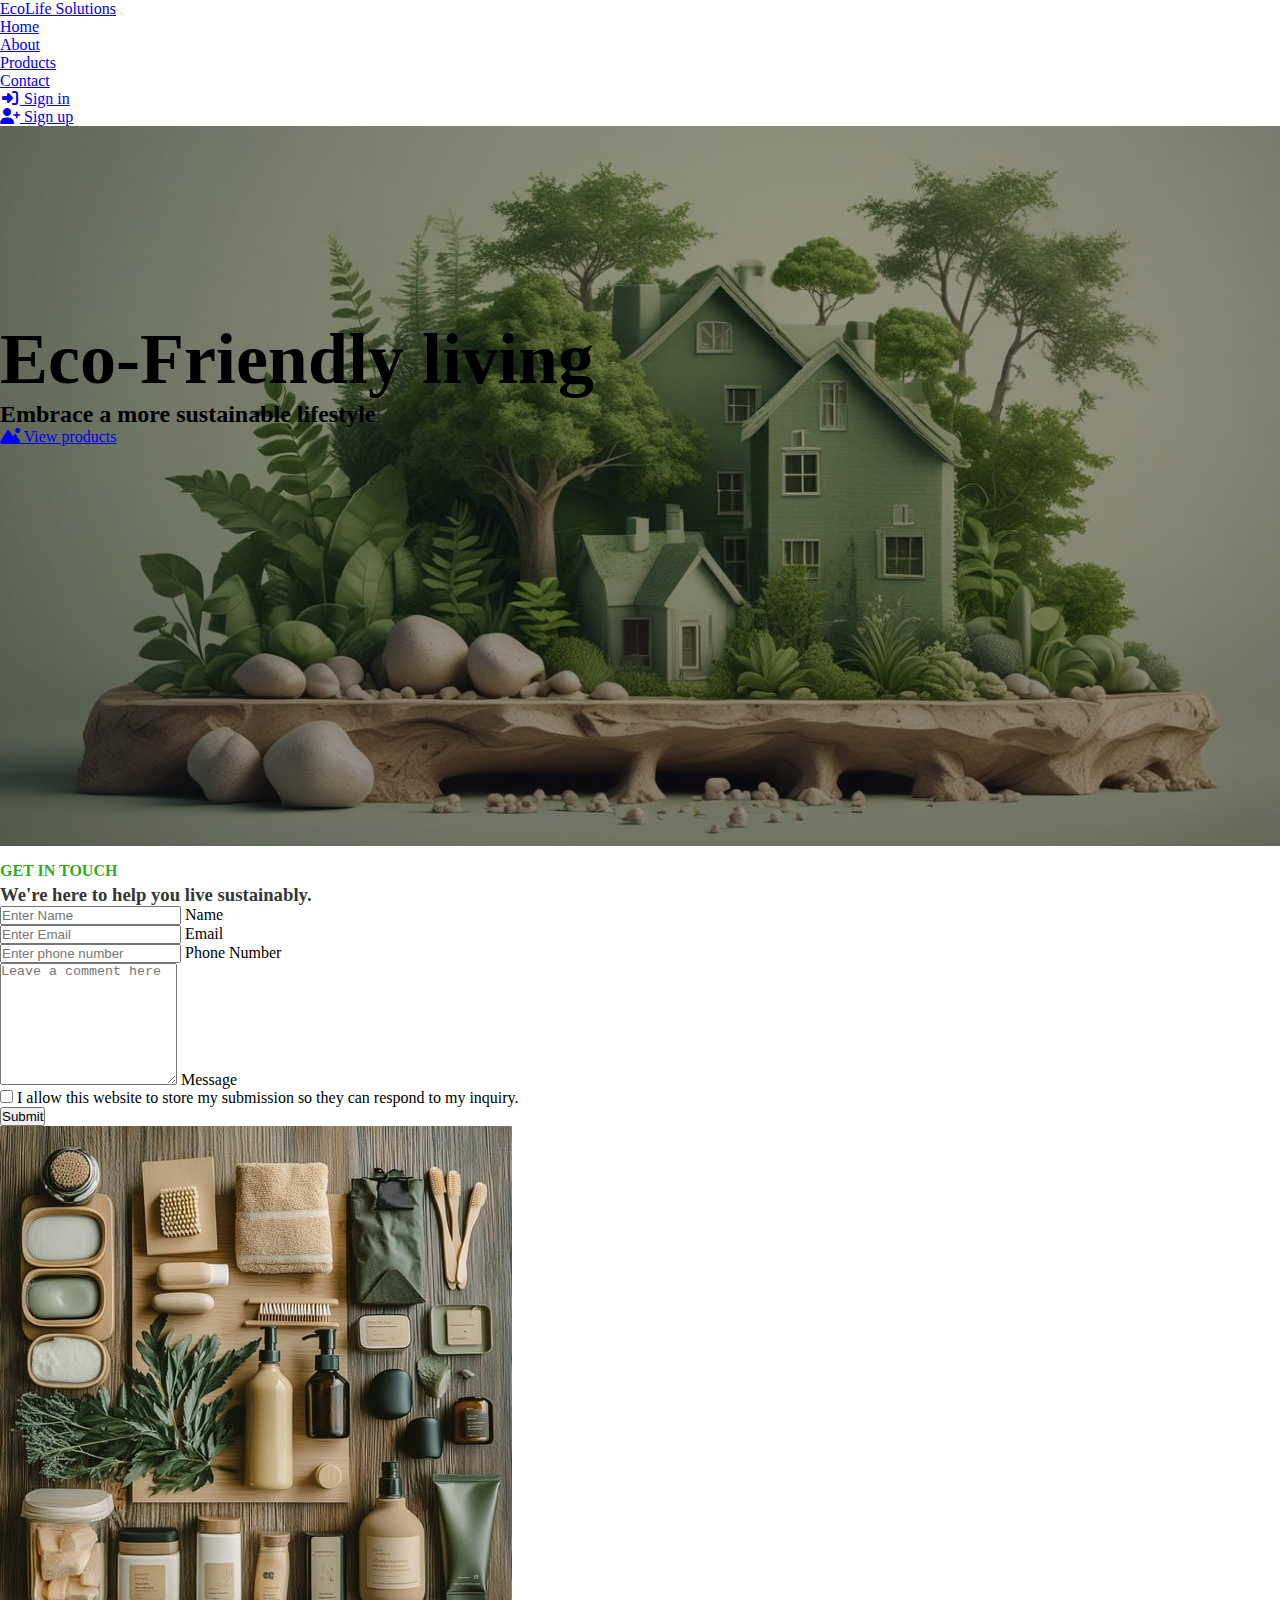
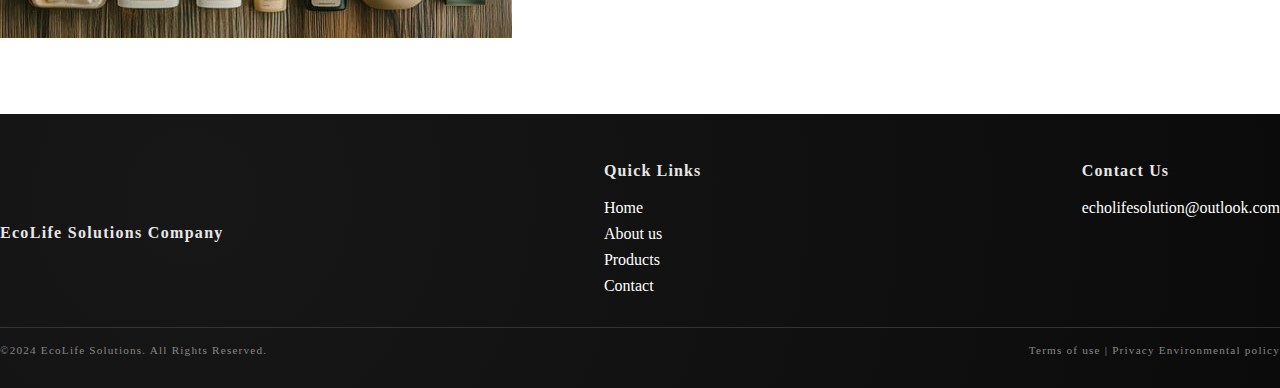
<file: EcoLife/index.html>
<!doctype html>
<html lang="en">

<head>
    <!-- Required meta tags -->
    <meta charset="utf-8">
    <meta name="viewport" content="width=device-width, initial-scale=1">

    <!-- Bootstrap CSS -->
    <link href="https://cdn.jsdelivr.net/npm/bootstrap@5.0.2/dist/css/bootstrap.min.css" rel="stylesheet" integrity="sha384-EVSTQN3/azprG1Anm3QDgpJLIm9Nao0Yz1ztcQTwFspd3yD65VohhpuuCOmLASjC" crossorigin="anonymous">

    <!-- style css -->
    <link rel="stylesheet" href="assets/style.css">

    <!-- fortawesome css -->
    <link rel="stylesheet" href="https://cdnjs.cloudflare.com/ajax/libs/font-awesome/6.7.2/css/all.min.css">


    <title>Eco-Friendly Products for a Sustainable Future</title>

</head>

<body>

    <!-- navbar section -->
    <nav class="navbar navbar-expand-lg navbar-light" style="background-color: #fff">
        <div class="container">
            <a class="navbar-brand" href="index.html" style="font-family: ui-monospace;">EcoLife Solutions</a>
            <button class="navbar-toggler" type="button" data-bs-toggle="collapse" data-bs-target="#navbarSupportedContent" aria-controls="navbarSupportedContent" aria-expanded="false" aria-label="Toggle navigation">
                <span class="navbar-toggler-icon"></span>
            </button>
            <div class="collapse navbar-collapse justify-content-end" id="navbarSupportedContent">
                <ul class="navbar-nav mb-2 mb-lg-0">
                    <li class="nav-item">
                        <a class="nav-link active" aria-current="page" href="index.html"> Home</a>
                    </li>
                    <li class="nav-item">
                        <a class="nav-link" href="about-us.html"> About</a>
                    </li>
                    <li class="nav-item">
                        <a class="nav-link" href="products.html"> Products</a>
                    </li>
                    <li class="nav-item">
                        <a class="nav-link" href="#contact-us"> Contact</a>
                    </li>
                    <li class="nav-item mb-2 ms-lg-3 mb-lg-0 d-inline-flex d-lg-flex">
                        <a class="nav-link btn-sm btn-primary text-white p-2" href="sign-in.html"><i class="fa-solid fa-right-to-bracket fa-fw"></i> Sign in</a>
                    </li>
                    <li class="nav-item ms-lg-2 d-inline-flex d-lg-flex">
                        <a class="nav-link nav-link btn-sm btn-success text-white p-2" href="sign-up.html"><i class="fa-solid fa-user-plus fa-fw"></i> Sign up</a>
                    </li>

                </ul>

            </div>
        </div>
    </nav>

    <!-- banner -->
    <section id="banner">
        <div class="content">
            <div class="container">
                <h1 class="text-white">Eco-Friendly living</h1>
                <p class="leader text-white">Embrace a more sustainable lifestyle</p>
                <a href="products.html" type="button" class="btn btn-success btn-lg"><i class="fa-solid fa-mountain-sun fa-fw"></i> View products</a>
            </div>
        </div>
    </section>


    <!-- contact us -->
    <section id="contact-us">
        <div class="container">
            <div class="row">
                <div class="col-lg-6">
                    <div class="form">
                        <form class="form">
                            <h3 class="title">GET IN TOUCH</h3>
                            <div class="desc">
                                <h3>We're here to help you live sustainably.</h3>
                            </div>
                            <div class="form-floating mb-3 mt-3">
                                <input class="form-control" type="text" id="name" name="name" placeholder="Enter Name">
                                <label for="name"> Name</label>
                            </div>
                            <div class="form-floating mb-3">
                                <input class="form-control" type="email" id="email" name="email" placeholder="Enter Email">
                                <label for="email">Email</label>
                            </div>
                            <div class="form-floating mb-3">
                                <input class="form-control" type="text" id="phone" name="phone" placeholder="Enter phone number">
                                <label for="phone">Phone Number</label>
                            </div>
                            <div class="form-floating mb-3">
                                <textarea class="form-control" placeholder="Leave a comment here" id="message" style="height: 120px"></textarea>
                                <label for="message">Message</label>
                            </div>
                            <div class="form-floating mb-3">
                                <div class="custom-control custom-checkbox">
                                    <input class="custom-control-input" id="customCheck1" type="checkbox">
                                    <label class="custom-control-label" style="font-family: ui-monospace;" for="customCheck1">I allow this website to store my submission so they can respond to my inquiry.</label>
                                </div>
                            </div>
                            <div class="form-group">
                                <button class="btn btn-success d-block w-100" type="submit">Submit</button>
                            </div>
                        </form>
                    </div>
                </div>
                <div class="col-6 p-0 m-0 mt-3 col-6 d-none d-lg-block">
                    <div class="image float-end">
                        <img src="images/eco-friendly-bathroom-essentials-stockcake.jpg" class="img-fluid" alt="alt image">
                    </div>
                </div>
            </div>
        </div>
    </section>

    <!-- footer section -->
    <section id='footer'>
        <div class="container">
            <div class="wrapper">
                <div class="title">
                    <h4>EcoLife Solutions Company</h4>
                </div>
                <div class="links">
                    <h4>Quick Links</h4>
                    <ul>
                        <li><a href="index.html#banner">Home</a></li>
                        <li><a href="about-us.html#about">About us</a></li>
                        <li><a href="products.html#products">Products</a></li>
                        <li><a href="index.html#contact-us">Contact</a></li>
                    </ul>
                </div>
                <div class="contact text-center">
                    <h4>Contact Us</h4>
                    <a href="mailto:rockguardtool@outlook.com">echolifesolution@outlook.com</a>
                </div>
            </div>
            <hr />
            <div class="info">
                <div class="copy">
                    <span>©2024 EcoLife Solutions. All Rights Reserved.</span>
                </div>
                <div class="terms">
                    <span>Terms of use | Privacy Environmental policy</span>
                </div>
            </div>

        </div>

    </section>

    <!-- Option 1: Bootstrap Bundle with Popper -->
    <script src="https://cdn.jsdelivr.net/npm/bootstrap@5.0.2/dist/js/bootstrap.bundle.min.js" integrity="sha384-MrcW6ZMFYlzcLA8Nl+NtUVF0sA7MsXsP1UyJoMp4YLEuNSfAP+JcXn/tWtIaxVXM" crossorigin="anonymous"></script>

</body>

</html>
</file>
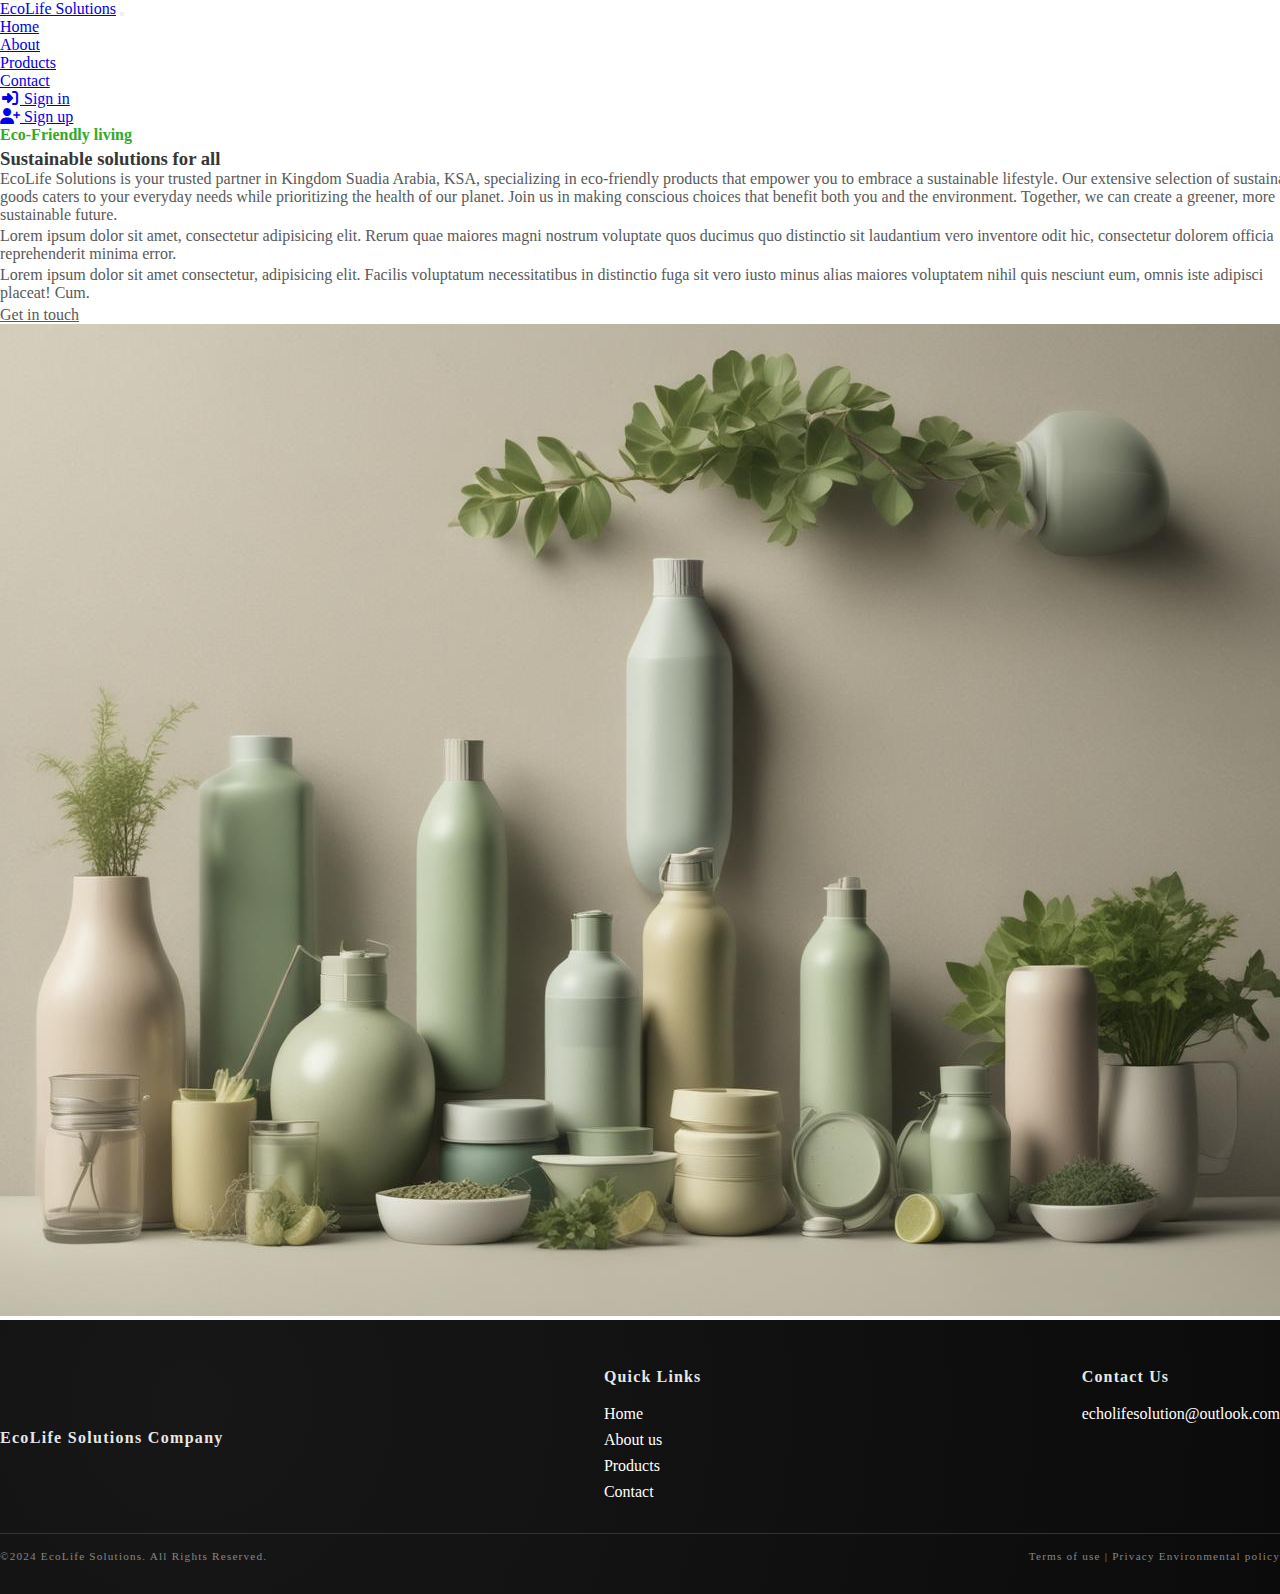
<file: EcoLife/about-us.html>
<!doctype html>
<html lang="en">

<head>
    <!-- Required meta tags -->
    <meta charset="utf-8">
    <meta name="viewport" content="width=device-width, initial-scale=1">

    <!-- Bootstrap CSS -->
    <link href="https://cdn.jsdelivr.net/npm/bootstrap@5.0.2/dist/css/bootstrap.min.css" rel="stylesheet" integrity="sha384-EVSTQN3/azprG1Anm3QDgpJLIm9Nao0Yz1ztcQTwFspd3yD65VohhpuuCOmLASjC" crossorigin="anonymous">
    <!-- <link rel="stylesheet" href="../assets/bootstrap.min.css"> -->
    <!-- <link rel="stylesheet" href="bootstrap.min.css"> -->
    <!-- style css -->
    <link rel="stylesheet" href="assets/style.css">
    <!-- fortawesome css -->
    <link rel="stylesheet" href="https://cdnjs.cloudflare.com/ajax/libs/font-awesome/6.7.2/css/all.min.css">
    <title>Eco-Friendly Products for a Sustainable Future</title>

</head>

<body>

    <!-- navbar -->
    <nav class="navbar navbar-expand-lg navbar-light" style="background-color: #fff">
        <div class="container">
            <a class="navbar-brand" href="index.html" style="font-family: ui-monospace;">EcoLife Solutions</a>
            <button class="navbar-toggler" type="button" data-bs-toggle="collapse" data-bs-target="#navbarSupportedContent" aria-controls="navbarSupportedContent" aria-expanded="false" aria-label="Toggle navigation">
                <span class="navbar-toggler-icon"></span>
            </button>
            <div class="collapse navbar-collapse justify-content-end" id="navbarSupportedContent">
                <ul class="navbar-nav mb-2 mb-lg-0">
                    <li class="nav-item">
                        <a class="nav-link" aria-current="page" href="index.html"> Home</a>
                    </li>
                    <li class="nav-item">
                        <a class="nav-link active" href="about-us.html"> About</a>
                    </li>
                    <li class="nav-item">
                        <a class="nav-link" href="products.html"> Products</a>
                    </li>
                    <li class="nav-item">
                        <a class="nav-link" href="index.html#contact-us"> Contact</a>
                    </li>
                    <li class="nav-item mb-2 ms-lg-3 mb-lg-0 d-inline-flex d-lg-flex">
                        <a class="nav-link btn-sm btn-primary text-white p-2" href="sign-in.html"><i class="fa-solid fa-right-to-bracket fa-fw"></i> Sign in</a>
                    </li>
                    <li class="nav-item ms-lg-2 d-inline-flex d-lg-flex">
                        <a class="nav-link nav-link btn-sm btn-success text-white p-2" href="sign-up.html"><i class="fa-solid fa-user-plus fa-fw"></i> Sign up</a>
                    </li>

                </ul>

            </div>
        </div>
    </nav>

    <!-- About us -->
    <section id="about">
        <div class="container">
            <div class="main">
                <div class="row">
                    <div class="col-lg-6">
                        <div class="content">
                            <span>Eco-Friendly living</span>
                            <h3>Sustainable solutions for all</h3>
                            <p>EcoLife Solutions is your trusted partner in Kingdom Suadia Arabia, KSA, specializing in eco-friendly products that empower you to embrace a sustainable lifestyle. Our extensive selection of sustainable goods caters to your
                                everyday needs while prioritizing the health of our planet. Join us in making conscious choices that benefit both you and the environment. Together, we can create a greener, more sustainable future.</p>
                            <p class="mt-2">Lorem ipsum dolor sit amet, consectetur adipisicing elit. Rerum quae maiores magni nostrum voluptate quos ducimus quo distinctio sit laudantium vero inventore odit hic, consectetur dolorem officia reprehenderit minima error.</p>
                            <p class="mt-4">Lorem ipsum dolor sit amet consectetur, adipisicing elit. Facilis voluptatum necessitatibus in distinctio fuga sit vero iusto minus alias maiores voluptatem nihil quis nesciunt eum, omnis iste adipisci placeat! Cum.</p>
                            <a href="index.html#contact-us" class="">Get in touch</a>
                        </div>
                    </div>
                    <div class="col-6 d-none d-lg-block">
                        <div class="image">
                            <img src="images/hero_image.jpeg" class="img-fluid" alt="alt image">
                        </div>
                    </div>
                </div>

            </div>
        </div>
    </section>


    <!-- footer section -->
    <section id='footer'>
        <div class="container">
            <div class="wrapper">
                <div class="title">
                    <h4>EcoLife Solutions Company</h4>
                </div>
                <div class="links">
                    <h4>Quick Links</h4>
                    <ul>
                        <li><a href="index.html#banner">Home</a></li>
                        <li><a href="about-us.html#about">About us</a></li>
                        <li><a href="products.html#products">Products</a></li>
                        <li><a href="index.html#contact-us">Contact</a></li>
                    </ul>
                </div>
                <div class="contact text-center">
                    <h4>Contact Us</h4>
                    <a href="mailto:rockguardtool@outlook.com">echolifesolution@outlook.com</a>
                </div>
            </div>
            <hr />
            <div class="info">
                <div class="copy">
                    <span>©2024 EcoLife Solutions. All Rights Reserved.</span>
                </div>
                <div class="terms">
                    <span>Terms of use | Privacy Environmental policy</span>
                </div>
            </div>

        </div>

    </section>

    <!-- Option 1: Bootstrap Bundle with Popper -->
    <script src="https://cdn.jsdelivr.net/npm/bootstrap@5.0.2/dist/js/bootstrap.bundle.min.js" integrity="sha384-MrcW6ZMFYlzcLA8Nl+NtUVF0sA7MsXsP1UyJoMp4YLEuNSfAP+JcXn/tWtIaxVXM" crossorigin="anonymous"></script>

</body>

</html>
</file>
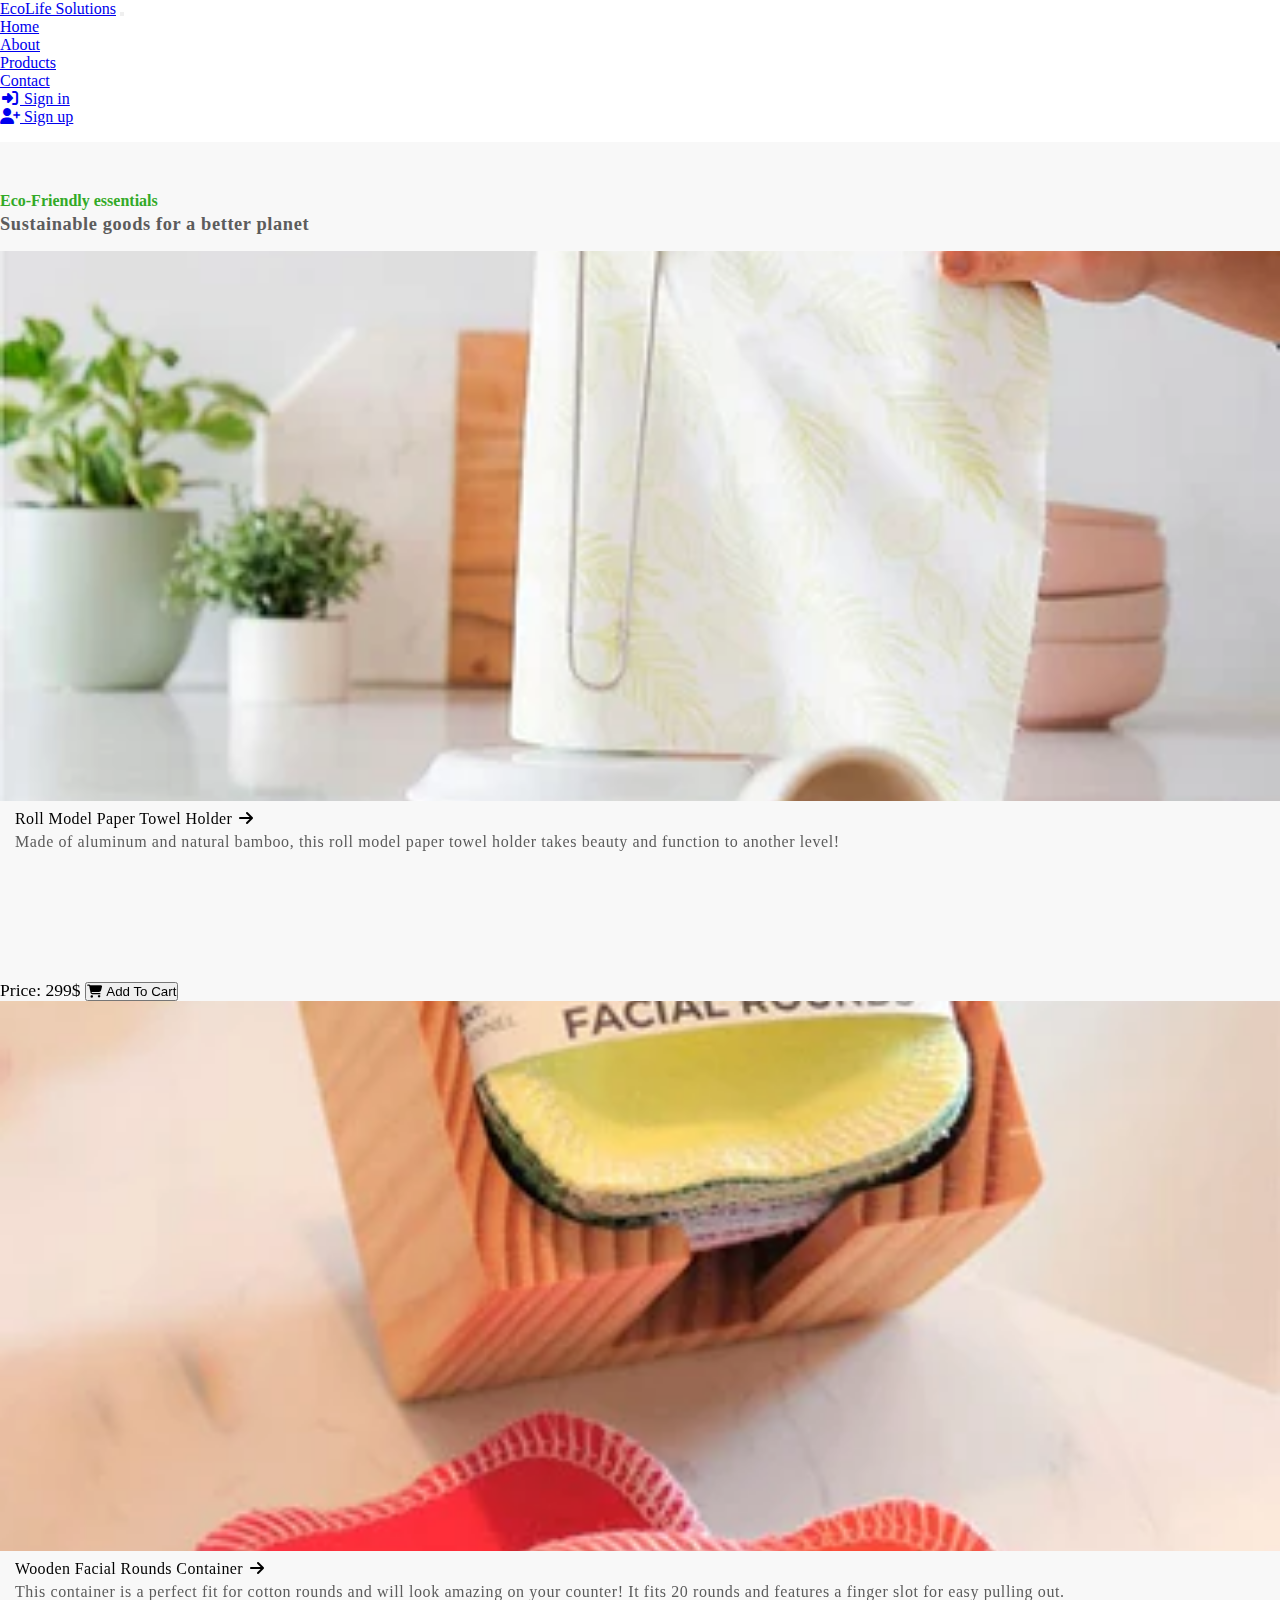
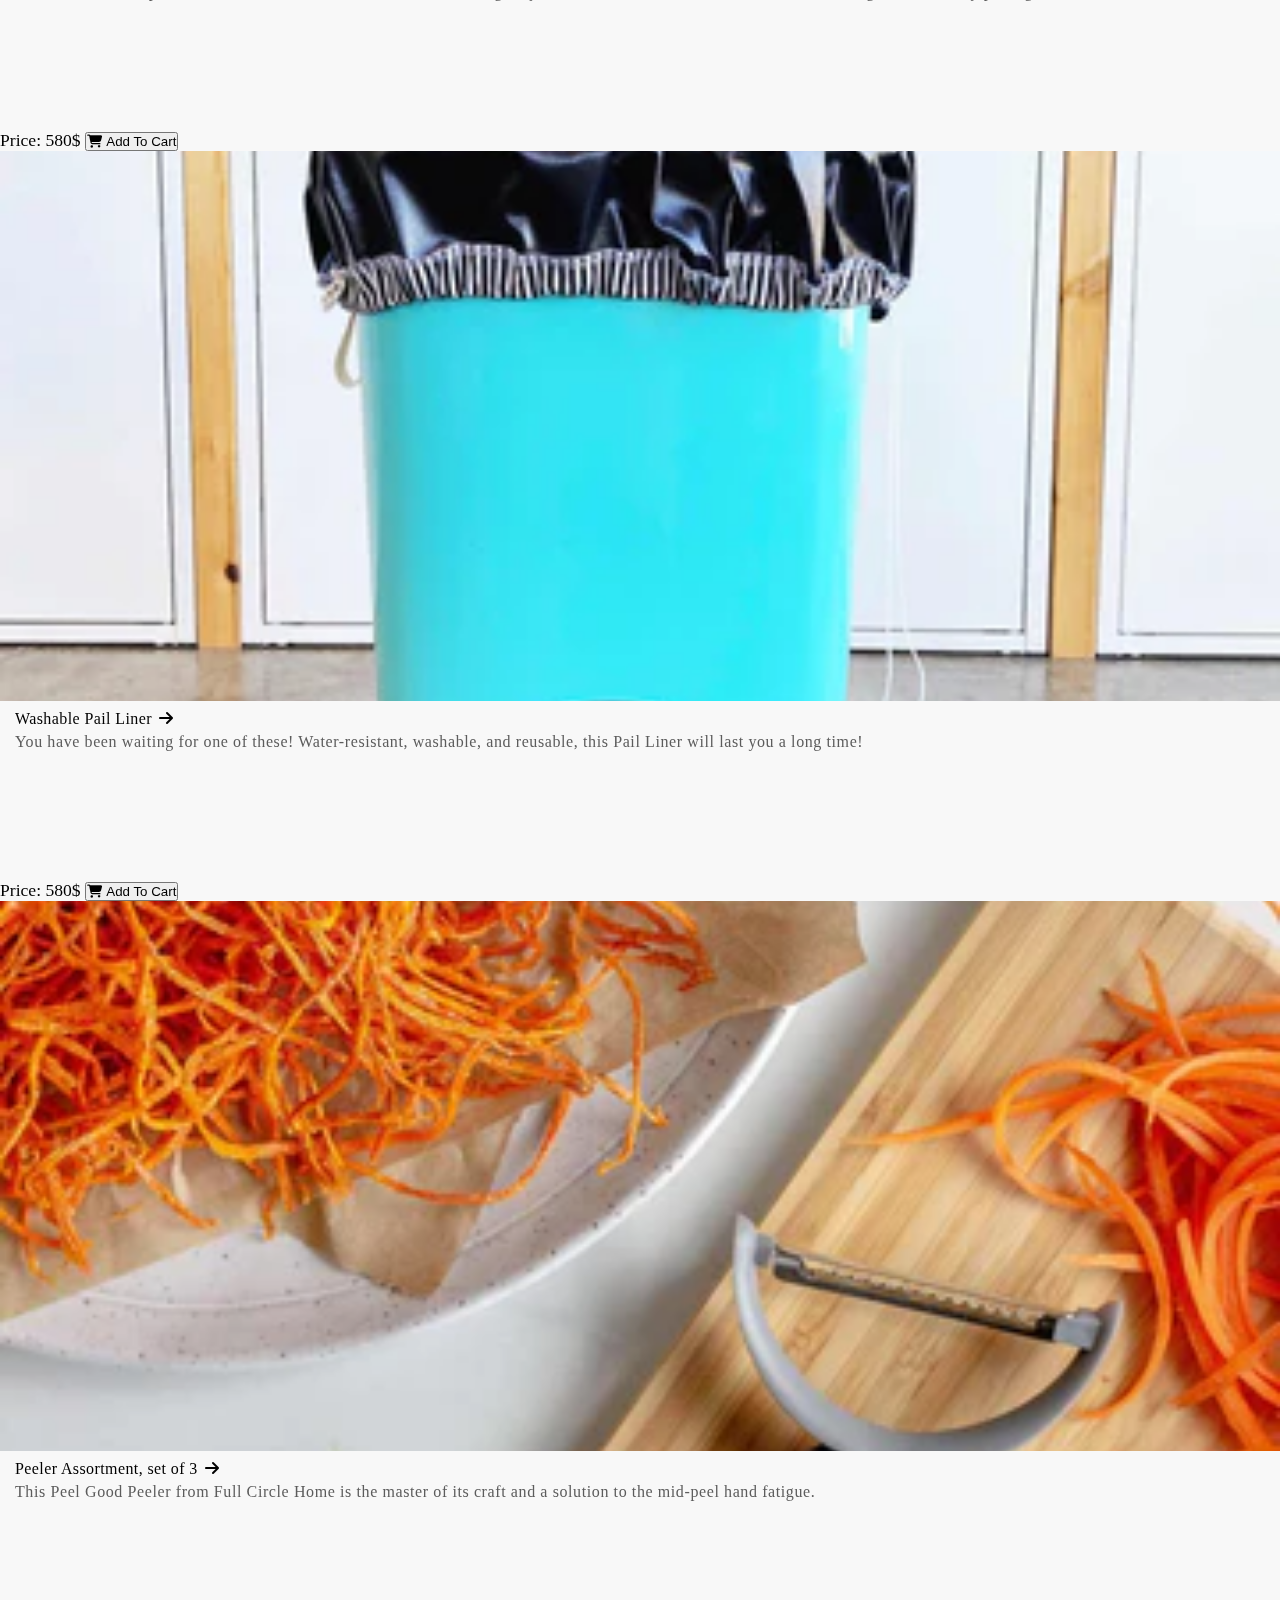
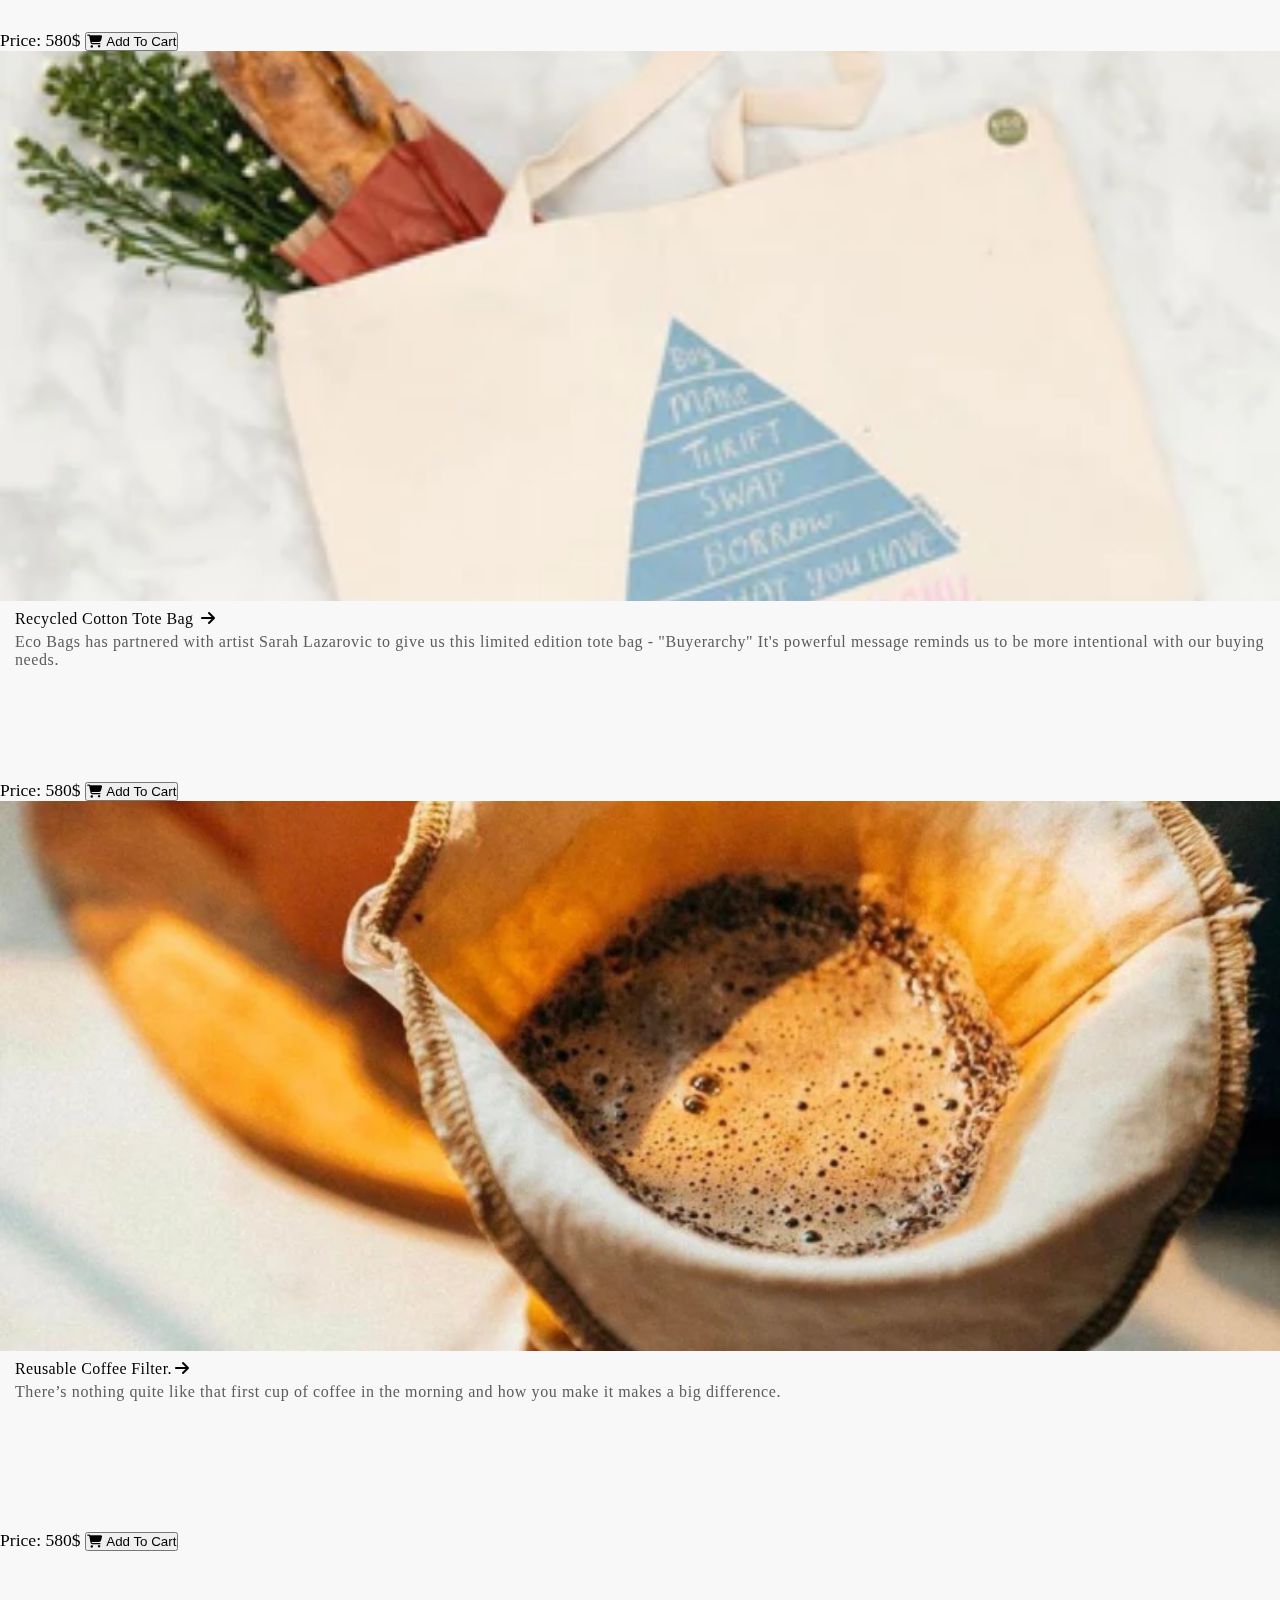
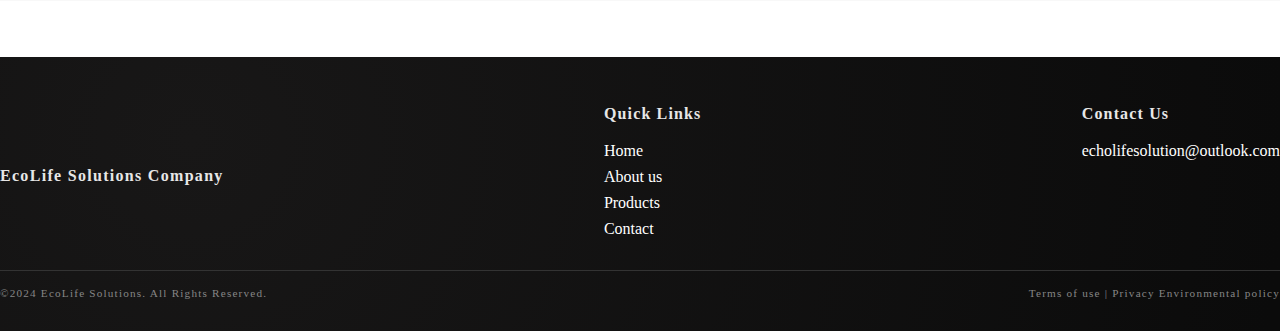
<file: EcoLife/products.html>
<!doctype html>
<html lang="en">

<head>
    <!-- Required meta tags -->
    <meta charset="utf-8">
    <meta name="viewport" content="width=device-width, initial-scale=1">

    <!-- Bootstrap CSS -->
    <link href="https://cdn.jsdelivr.net/npm/bootstrap@5.0.2/dist/css/bootstrap.min.css" rel="stylesheet" integrity="sha384-EVSTQN3/azprG1Anm3QDgpJLIm9Nao0Yz1ztcQTwFspd3yD65VohhpuuCOmLASjC" crossorigin="anonymous">
    <!-- <link rel="stylesheet" href="../assets/bootstrap.min.css"> -->
    <!-- <link rel="stylesheet" href="bootstrap.min.css"> -->
    <!-- style css -->
    <link rel="stylesheet" href="assets/style.css">
    <!-- fortawesome css -->
    <link rel="stylesheet" href="https://cdnjs.cloudflare.com/ajax/libs/font-awesome/6.7.2/css/all.min.css">
    <title>Eco-Friendly Products for a Sustainable Future</title>

</head>

<body>

    <!-- navbar -->
    <nav class="navbar navbar-expand-lg navbar-light" style="background-color: #fff">
        <div class="container">
            <a class="navbar-brand" href="index.html" style="font-family: ui-monospace;">EcoLife Solutions</a>
            <button class="navbar-toggler" type="button" data-bs-toggle="collapse" data-bs-target="#navbarSupportedContent" aria-controls="navbarSupportedContent" aria-expanded="false" aria-label="Toggle navigation">
                <span class="navbar-toggler-icon"></span>
            </button>
            <div class="collapse navbar-collapse justify-content-end" id="navbarSupportedContent">
                <ul class="navbar-nav mb-2 mb-lg-0">
                    <li class="nav-item">
                        <a class="nav-link" aria-current="page" href="index.html"> Home</a>
                    </li>
                    <li class="nav-item">
                        <a class="nav-link" href="about-us.html"> About</a>
                    </li>
                    <li class="nav-item">
                        <a class="nav-link active" href="products.html"> Products</a>
                    </li>
                    <li class="nav-item">
                        <a class="nav-link" href="index.html#contact-us"> Contact</a>
                    </li>
                    <li class="nav-item mb-2 ms-lg-3 mb-lg-0 d-inline-flex d-lg-flex">
                        <a class="nav-link btn-sm btn-primary text-white p-2" href="sign-in.html"><i class="fa-solid fa-right-to-bracket fa-fw"></i> Sign in</a>
                    </li>
                    <li class="nav-item ms-lg-2 d-inline-flex d-lg-flex">
                        <a class="nav-link nav-link btn-sm btn-success text-white p-2" href="sign-up.html"><i class="fa-solid fa-user-plus fa-fw"></i> Sign up</a>
                    </li>

                </ul>

            </div>
        </div>
    </nav>

    <!-- products -->
    <!-- products section -->
    <section id="products" class="mb-0">
        <div class="container">
            <h3 class="title">Eco-Friendly essentials</h3>
            <h3 class="short-info">Sustainable goods for a better planet</h3>
            <div class="cards">
                <div class="row">
                    <div class="col-12 col-lg-4 col-custom mb-3">
                        <div class="card">
                            <img src="images/echo_1.webp" alt="card image" class="card-img">
                            <div class="card-title"><a href="#">Roll Model Paper Towel Holder <i class="fa-solid fa-arrow-right fa-fw"></i></a></div>
                            <div class="card-desc">Made of aluminum and natural bamboo, this roll model paper towel holder takes beauty and function to another level!</div>
                            <div class="bottom">
                                <span class="price fw-bold text-success text-center mb-1 w-100 d-block" style="font-size: 1.1rem;">Price: 299$</span>
                                <button class="btn btn-primary d-block w-100 m-0"><i class="fas fa-shopping-cart fa-fw"></i> Add To Cart</button>
                            </div>
                        </div>
                    </div>

                    <div class="col-12 col-lg-4 col-custom mb-3">
                        <div class="card">
                            <img src="images/echo_6.webp" alt="card image" class="card-img">
                            <div class="card-title"><a href="#">Wooden Facial Rounds Container <i class="fa-solid fa-arrow-right fa-fw"></i></a></div>
                            <div class="card-desc">This container is a perfect fit for cotton rounds and will look amazing on your counter! It fits 20 rounds and features a finger slot for easy pulling out.</div>
                            <div class="bottom">
                                <span class="price fw-bold text-success text-center mb-1 w-100 d-block" style="font-size: 1.1rem;">Price: 580$</span>
                                <button class="btn btn-primary d-block w-100 m-0"><i class="fas fa-shopping-cart fa-fw"></i> Add To Cart</button>
                            </div>
                        </div>
                    </div>


                    <div class="col-12 col-lg-4 mb-3 mb-lg-0">
                        <div class="card">
                            <img src="images/echo_3.webp" alt="card image" class="card-img">
                            <div class="card-title"><a href="#">Washable Pail Liner <i class="fa-solid fa-arrow-right fa-fw"></i></a></div>
                            <div class="card-desc">You have been waiting for one of these! Water-resistant, washable, and reusable, this Pail Liner will last you a long time!</div>
                            <div class="bottom">
                                <span class="price fw-bold text-success text-center mb-1 w-100 d-block" style="font-size: 1.1rem;">Price: 580$</span>
                                <button class="btn btn-primary d-block w-100 m-0"><i class="fas fa-shopping-cart fa-fw"></i> Add To Cart</button>
                            </div>
                        </div>
                    </div>

                    <div class="col-12 col-lg-4 col-custom mb-3 mt-3">
                        <div class="card">
                            <img src="images/echo_4.webp" alt="card image" class="card-img">
                            <div class="card-title"><a href="#">Peeler Assortment, set of 3 <i class="fa-solid fa-arrow-right fa-fw"></i></a></div>
                            <div class="card-desc">This Peel Good Peeler from Full Circle Home is the master of its craft and a solution to the mid-peel hand fatigue. </div>
                            <div class="bottom">
                                <span class="price fw-bold text-success text-center mb-1 w-100 d-block" style="font-size: 1.1rem;">Price: 580$</span>
                                <button class="btn btn-primary d-block w-100 m-0"><i class="fas fa-shopping-cart fa-fw"></i> Add To Cart</button>
                            </div>
                        </div>
                    </div>

                    <div class="col-12 col-lg-4 col-custom mb-3 mt-3">
                        <div class="card">
                            <img src="images/echo_5.webp" alt="card image" class="card-img">
                            <div class="card-title"><a href="#">Recycled Cotton Tote Bag <i class="fa-solid fa-arrow-right fa-fw"></i></a></div>
                            <div class="card-desc">Eco Bags has partnered with artist Sarah Lazarovic to give us this limited edition tote bag - "Buyerarchy" It's powerful message reminds us to be more intentional with our buying needs.</div>
                            <div class="bottom">
                                <span class="price fw-bold text-success text-center mb-1 w-100 d-block" style="font-size: 1.1rem;">Price: 580$</span>
                                <button class="btn btn-primary d-block w-100 m-0"><i class="fas fa-shopping-cart fa-fw"></i> Add To Cart</button>
                            </div>
                        </div>
                    </div>

                    <div class="col-12 col-lg-4 col-custom mb-3 mt-3">
                        <div class="card">
                            <img src="images/echo_2.webp" alt="card image" class="card-img">
                            <div class="card-title"><a href="#">Reusable Coffee Filter.<i class="fa-solid fa-arrow-right fa-fw"></i></a></div>
                            <div class="card-desc">There’s nothing quite like that first cup of coffee in the morning and how you make it makes a big difference.</div>
                            <div class="bottom">
                                <span class="price fw-bold text-success text-center mb-1 w-100 d-block" style="font-size: 1.1rem;">Price: 580$</span>
                                <button class="btn btn-primary d-block w-100 m-0"><i class="fas fa-shopping-cart fa-fw"></i> Add To Cart</button>
                            </div>
                        </div>
                    </div>
                </div>
            </div>
        </div>
    </section>


    <!-- footer section -->
    <section id='footer'>
        <div class="container">
            <div class="wrapper">
                <div class="title">
                    <h4>EcoLife Solutions Company</h4>
                </div>
                <div class="links">
                    <h4>Quick Links</h4>
                    <ul>
                        <li><a href="index.html#banner">Home</a></li>
                        <li><a href="about-us.html#about">About us</a></li>
                        <li><a href="products.html#products">Products</a></li>
                        <li><a href="index.html#contact-us">Contact</a></li>
                    </ul>
                </div>
                <div class="contact text-center">
                    <h4>Contact Us</h4>
                    <a href="mailto:rockguardtool@outlook.com">echolifesolution@outlook.com</a>
                </div>
            </div>
            <hr />
            <div class="info">
                <div class="copy">
                    <span>©2024 EcoLife Solutions. All Rights Reserved.</span>
                </div>
                <div class="terms">
                    <span>Terms of use | Privacy Environmental policy</span>
                </div>
            </div>

        </div>

    </section>

    <!-- Option 1: Bootstrap Bundle with Popper -->
    <script src="https://cdn.jsdelivr.net/npm/bootstrap@5.0.2/dist/js/bootstrap.bundle.min.js" integrity="sha384-MrcW6ZMFYlzcLA8Nl+NtUVF0sA7MsXsP1UyJoMp4YLEuNSfAP+JcXn/tWtIaxVXM" crossorigin="anonymous"></script>

</body>

</html>
</file>
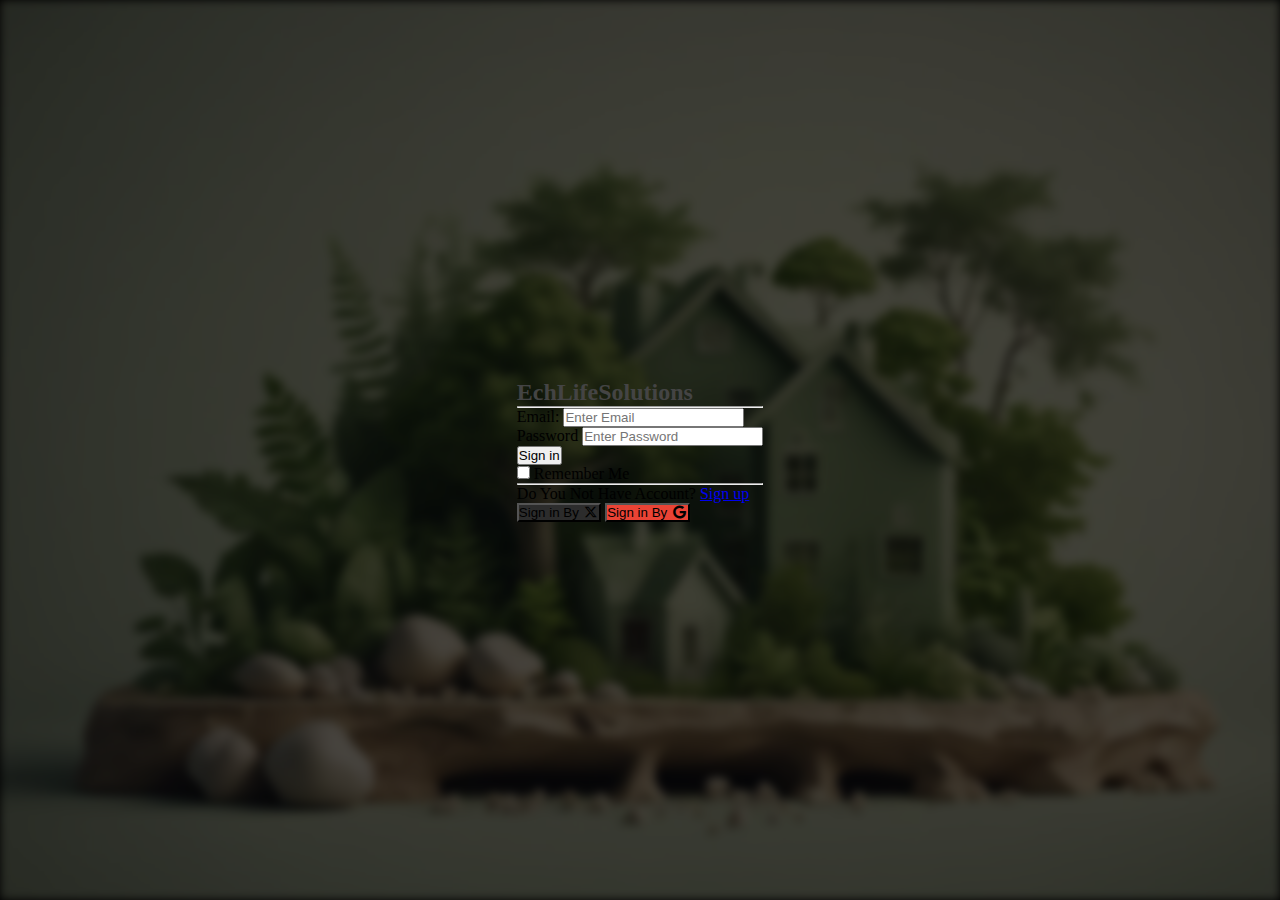
<file: EcoLife/sign-in.html>
<!doctype html>
<html lang="en">

<head>
    <!-- Required meta tags -->
    <meta charset="utf-8">
    <meta name="viewport" content="width=device-width, initial-scale=1">

    <!-- Bootstrap CSS -->
    <link href="https://cdn.jsdelivr.net/npm/bootstrap@5.0.2/dist/css/bootstrap.min.css" rel="stylesheet" integrity="sha384-EVSTQN3/azprG1Anm3QDgpJLIm9Nao0Yz1ztcQTwFspd3yD65VohhpuuCOmLASjC" crossorigin="anonymous">
    <!-- <link rel="stylesheet" href="../assets/bootstrap.min.css"> -->
    <!-- <link rel="stylesheet" href="bootstrap.min.css"> -->
    <!-- style css -->
    <link rel="stylesheet" href="assets/style.css">
    <!-- fortawesome css -->
    <link rel="stylesheet" href="https://cdnjs.cloudflare.com/ajax/libs/font-awesome/6.7.2/css/all.min.css">
    <title>Eco-Friendly Products for a Sustainable Future</title>

</head>

<body>

    <!-- Signin start-->
    <section class="sign-in">
        <div class="sign-in-bg"></div>
        <div class="container" style="z-index: 100;">
            <div class="row">
                <div class="col-10 col-md-8 mx-auto bg-white p-3">
                    <h2 class="text-center net"><a href="index.html">EchLife<span class="text-primary">Solutions</span></a></h2>
                    <hr>
                    <!-- start form-->
                    <form action="">
                        <div class="form-group mb-3">
                            <label for="email">Email:</label>
                            <input class="form-control" type="email" id="email" name="email" placeholder="Enter Email">
                        </div>
                        <div class="form-group mb-3">
                            <label for="password">Password</label>
                            <input class="form-control" type="password" id="password" name="password" placeholder="Enter Password">
                        </div>
                        <div class="form-group">
                            <button class="btn btn-primary btn-block d-block w-100 mb-3">Sign in</button>
                        </div>
                        <div class="form-group">
                            <div class="custom-control custom-checkbox">
                                <input class="custom-control-input" id="customCheck1" type="checkbox">
                                <label class="custom-control-label" for="customCheck1">Remember Me</label>
                            </div>
                        </div>
                        <hr>
                        <p class="text-center lead" style="font-size: 1rem;">Do You Not Have Account? <a href="sign-up.html">Sign up</a></p>
                        <button class="btn btn-block text-white d-block w-100 mb-2" style="background:#2c2c2c;"> Sign in By <span class='fa-brands fa-x-twitter fa-fw'></span></button>
                        <button class="btn btn-block text-white d-block w-100" style="background:#ea4335;"> Sign in By <span class='fab fa-google fa-fw'></span></button>
                    </form>
                    <!-- end form-->
                </div>
            </div>
        </div>
    </section>

</body>

</html>
</file>
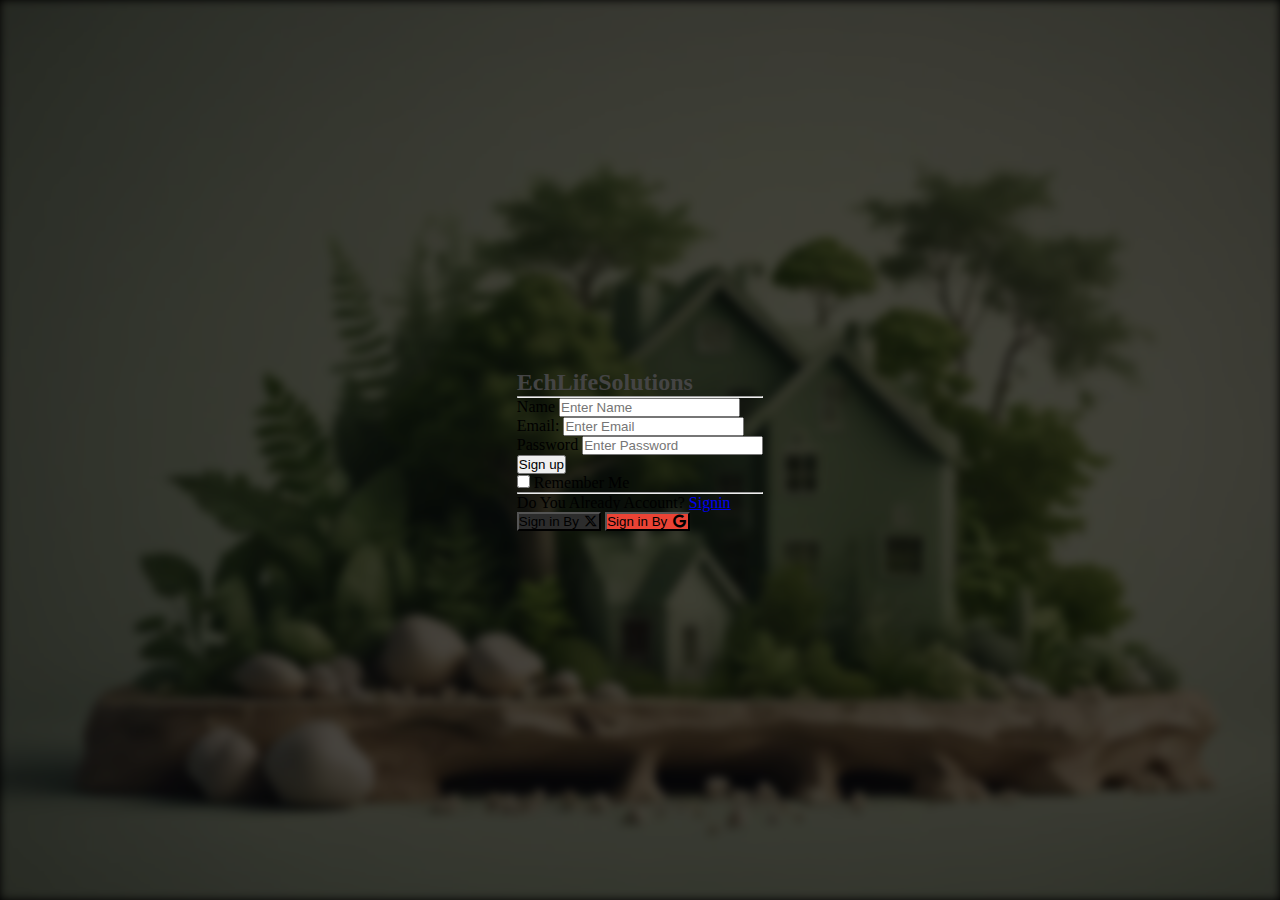
<file: EcoLife/sign-up.html>
<!doctype html>
<html lang="en">

<head>
    <!-- Required meta tags -->
    <meta charset="utf-8">
    <meta name="viewport" content="width=device-width, initial-scale=1">

    <!-- Bootstrap CSS -->
    <link href="https://cdn.jsdelivr.net/npm/bootstrap@5.0.2/dist/css/bootstrap.min.css" rel="stylesheet" integrity="sha384-EVSTQN3/azprG1Anm3QDgpJLIm9Nao0Yz1ztcQTwFspd3yD65VohhpuuCOmLASjC" crossorigin="anonymous">
    <!-- <link rel="stylesheet" href="../assets/bootstrap.min.css"> -->
    <!-- <link rel="stylesheet" href="bootstrap.min.css"> -->
    <!-- style css -->
    <link rel="stylesheet" href="assets/style.css">
    <!-- fortawesome css -->
    <link rel="stylesheet" href="https://cdnjs.cloudflare.com/ajax/libs/font-awesome/6.7.2/css/all.min.css">
    <title>Eco-Friendly Products for a Sustainable Future</title>

</head>

<body>
    <!-- Sign up start-->
    <section class="sign-in">
        <div class="sign-in-bg"></div>
        <div class="container" style="z-index: 100;">
            <div class="row">
                <div class="col-10 col-md-8 mx-auto bg-white p-3">
                    <h2 class="text-center net"><a href="index.html">EchLife<span class="text-primary">Solutions</span></a></h2>
                    <hr>
                    <!-- start form-->
                    <form action="">
                        <div class="form-group mb-3">
                            <label for="name"> Name</label>
                            <input class="form-control" type="text" id="name" name="name" placeholder="Enter Name">
                        </div>
                        <div class="form-group mb-3">
                            <label for="email">Email:</label>
                            <input class="form-control" type="email" id="email" name="email" placeholder="Enter Email">
                        </div>
                        <div class="form-group mb-3">
                            <label for="password">Password</label>
                            <input class="form-control" type="password" id="password" name="password" placeholder="Enter Password">
                        </div>
                        <div class="form-group">
                            <button class="btn btn-primary d-block w-100 mb-3">Sign up</button>
                        </div>
                        <div class="form-group">
                            <div class="custom-control custom-checkbox">
                                <input class="custom-control-input" id="customCheck1" type="checkbox">
                                <label class="custom-control-label" for="customCheck1">Remember Me</label>
                            </div>
                        </div>
                        <hr>
                        <p class="text-center lead" style="font-size: 1rem;">Do You Already Account? <a href="sign-in.html">Signin</a></p>
                        <button class="btn btn-block text-white d-block w-100 mb-2" style="background:#2c2c2c;"> Sign in By <span class='fa-brands fa-x-twitter fa-fw'></span></button>
                        <button class="btn btn-block text-white d-block w-100" style="background:#ea4335;"> Sign in By <span class='fab fa-google fa-fw'></span></button>
                    </form>
                    <!-- end form-->
                </div>
            </div>
        </div>
    </section>

</body>

</html>
</file>
<file: EcoLife/assets/style.css>
* {
    margin: 0;
    padding: 0;
}

body {
    background-color: #ffffff
}

#banner {
    min-height: 80vh;
    position: relative;
    background: linear-gradient(0deg, rgba(0, 0, 0, 0.4), rgba(0, 0, 0, 0.3)), url(../images/image.png);
    background-position: center center;
    background-repeat: no-repeat;
    background-size: cover;
    background-attachment: fixed;
}

#banner .content {
    display: flex;
    max-width: 100%;
    height: 100%;
    flex-direction: column;
    align-items: flex-start;
    padding-top: 12rem;
}

#banner .content h1 {
    font-size: 4.5rem;
    font-weight: bolder;
}

#banner .content p {
    font-size: 1.5rem;
    font-weight: bolder;
}

#about {
    min-height: 100vh;
    /* padding-top: 5rem;
    padding-bottom: 3rem; */
    display: flex;
    align-items: center;
}

#about .main .content span {
    color: #32aa27;
    font-weight: bold;
}

#about .main .content h3 {
    margin-top: .25rem;
    color: #363636;
    /* font-weight: bold; */
    font-family: ui-monospace;
}

#about .main .content p {
    color: #595959;
    margin-bottom: .2rem;
}

#about .main .content a {
    color: #595959;
}

#products {
    margin-top: 1rem;
    margin-bottom: 3.5rem;
    background-color: #f8f8f8;
    padding: 50px 0;
}

#products .title {
    color: #32aa27;
    font-weight: bold;
    font-size: 1rem;
}

#products .short-info {
    margin-top: .25rem;
    color: #5c5c5c;
    font-size: 1.15rem;
    margin-bottom: 1rem;
    letter-spacing: .6px;
    font-family: ui-monospace;
}

#products .card {
    border-radius: 2px;
    transform: perspective(1px) translateZ(0);
    transition-duration: .25s;
    transition-property: transform;
    min-height: 750px;
    position: relative;
}

#products .card .card-img {
    object-fit: cover;
    width: 100%;
    height: 550px;
}

#products .card:hover {
    transform: scale(1.05);
    box-shadow: 0 5px 20px 0 rgba(0, 0, 0, 0.15);
}

#products .card:hover a {
    color: #32aa27 !important;
}

#products .cards .card-title,
#products .cards .card-desc {
    padding: 5px 15px 0px 15px;
    margin: 0;
}

#products .cards #products .cards .card-title {
    margin-top: 5px;
}

#products .cards .card-desc {
    color: #5c5c5c;
    letter-spacing: .6px;
    font-family: ui-monospace;
    margin-bottom: 5px;
}

#products .cards .card-title a {
    color: #000;
    text-decoration: none;
    font-weight: 500;
    letter-spacing: .4px;
    font-size: 1rem;
}

#products .cards .bottom {
    position: absolute;
    bottom: 0;
    width: 100%;
}

#contact-us {
    margin-bottom: 4.5rem;
    padding-top: 1rem;
}

#contact-us .title {
    color: #32aa27;
    font-weight: bold;
    font-size: 1rem;
}

#contact-us .desc h3 {
    margin-top: .25rem;
    color: #363636;
    font-family: ui-monospace;
}

#footer {
    background: radial-gradient(circle at 15% 30%, #181717, #0b0b0b 99%) !important;
    padding: 3rem 0px 2rem;
}

#footer .wrapper {
    display: flex;
    justify-content: space-between;
}

#footer .wrapper .title {
    align-self: center;
    color: #e7e7e7;
    letter-spacing: 1.3px;
}

#footer .wrapper .links h4,
#footer .wrapper .contact h4 {
    letter-spacing: 1.15px;
    color: #e7e7e7;
}

#footer .wrapper .contact a {
    margin-top: 1.2rem;
    color: #fff;
    display: inline-block;
    text-decoration: none;
}

#footer .wrapper .links ul {
    list-style: none;
    margin-top: 1.2rem;
}

#footer .wrapper .links ul li a {
    color: #fff;
    padding-bottom: .5rem;
    display: inline-block;
    text-decoration: none;
}

#footer .wrapper .links ul li a:hover {
    text-decoration: underline;
}

#footer hr {
    border: 0;
    border-top: 1px solid rgb(255 255 255 / 10%);
    border-color: #333;
    margin-top: 1.5rem;
    margin-bottom: 1rem;
}

#footer .info {
    display: flex;
    justify-content: space-between;
    color: #868686;
    font-size: .7rem;
    letter-spacing: 1.2px;
}

.sign-in {
    min-height: 100vh;
    position: relative;
    background-color: #000;
    display: -webkit-box;
    display: -webkit-flex;
    display: -ms-flexbox;
    display: flex;
    -webkit-box-pack: center;
    -webkit-justify-content: center;
    -ms-flex-pack: center;
    justify-content: center;
    -webkit-box-align: center;
    -webkit-align-items: center;
    -ms-flex-align: center;
    align-items: center;
}

.sign-in .net a {
    color: #444;
    text-decoration: none;
    font-weight: bold
}

.sign-in .sign-in-bg {
    position: absolute;
    width: 100%;
    height: 100%;
    top: 0;
    left: 0;
    right: 0;
    background: -webkit-linear-gradient(rgba(0, 0, 0, 0.7), rgba(0, 0, 0, 0.7)), url("../images/image.png") center/cover no-repeat;
    background: linear-gradient(rgba(0, 0, 0, 0.7), rgba(0, 0, 0, 0.7)), url("../images/image.png") center/cover no-repeat;
    -webkit-filter: blur(5px);
    filter: blur(5px);
    z-index: 10;
}

#product-view .product .title {
    color: #32aa27;
    font-size: 1.5rem;
}


/* Smart Phons */

@media only screen and (min-width: 250px) and (max-width: 480px) {
    #banner .content h1 {
        font-size: 3.5rem !important;
    }
    #footer .wrapper {
        justify-content: space-between;
        flex-direction: column;
        align-items: center;
    }
    #footer .wrapper .title {
        text-align: center;
        margin-bottom: 1rem;
    }
    #footer .info {
        flex-direction: column;
    }
    #about {
        min-height: 70vh;
    }
}


/* Tablet */

@media only screen and (min-width: 480px) and (max-width: 768px) {
    #banner .content h1 {
        font-size: 3.5rem !important;
    }
    #products .cards .col-custom:nth-child(4) {
        margin-top: 1.2rem !important;
    }
    #products .cards .col-custom:nth-child(5) {
        margin-top: 1.2rem !important;
    }
    #footer .wrapper {
        justify-content: space-between;
        flex-direction: column;
        align-items: center;
    }
    #footer .wrapper .title {
        text-align: center;
        margin-bottom: 1rem;
    }
    #footer .info {
        flex-direction: column;
    }
}
</file>
